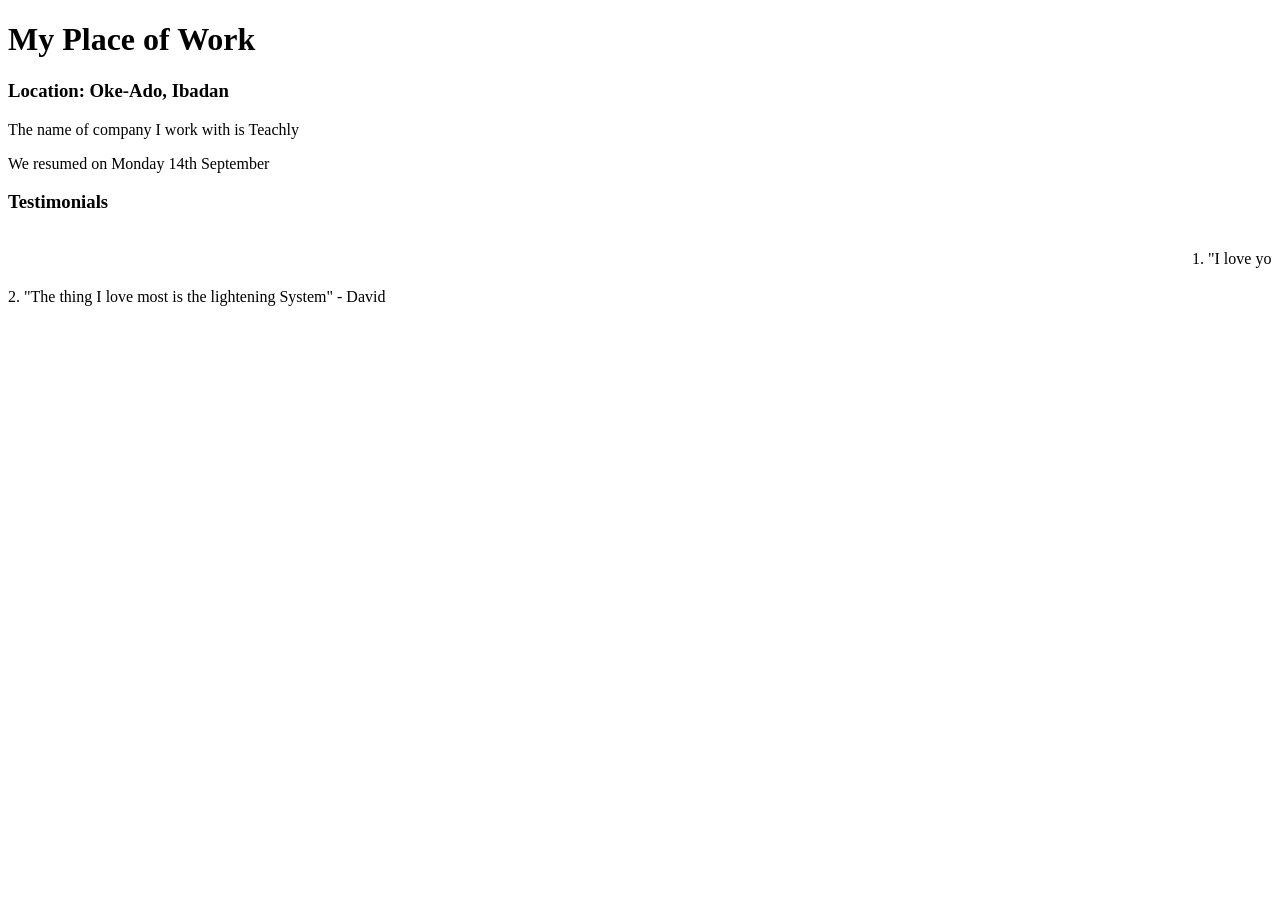
<file: index.html>
<!DOCTYPE html>
<html lang="en">
<head>
    <meta charset="UTF-8">
    <meta name="viewport" content="width=device-width, initial-scale=1.0">
    <title>My First Project</title>
</head>
<body>
  <h1>My Place of Work</h1>
  <h3>Location: Oke-Ado, Ibadan</h3>
  <p>The name of company I work with is Teachly</p>  
  <span>We resumed on Monday 14th September</span>




 


  <h3>Testimonials</h3>
  <br>
  <marquee>1. "I love your services" - Jane</marquee>
  <p>2. "The thing I love most is the lightening System" - David</p>
</body>
</html>
</file>
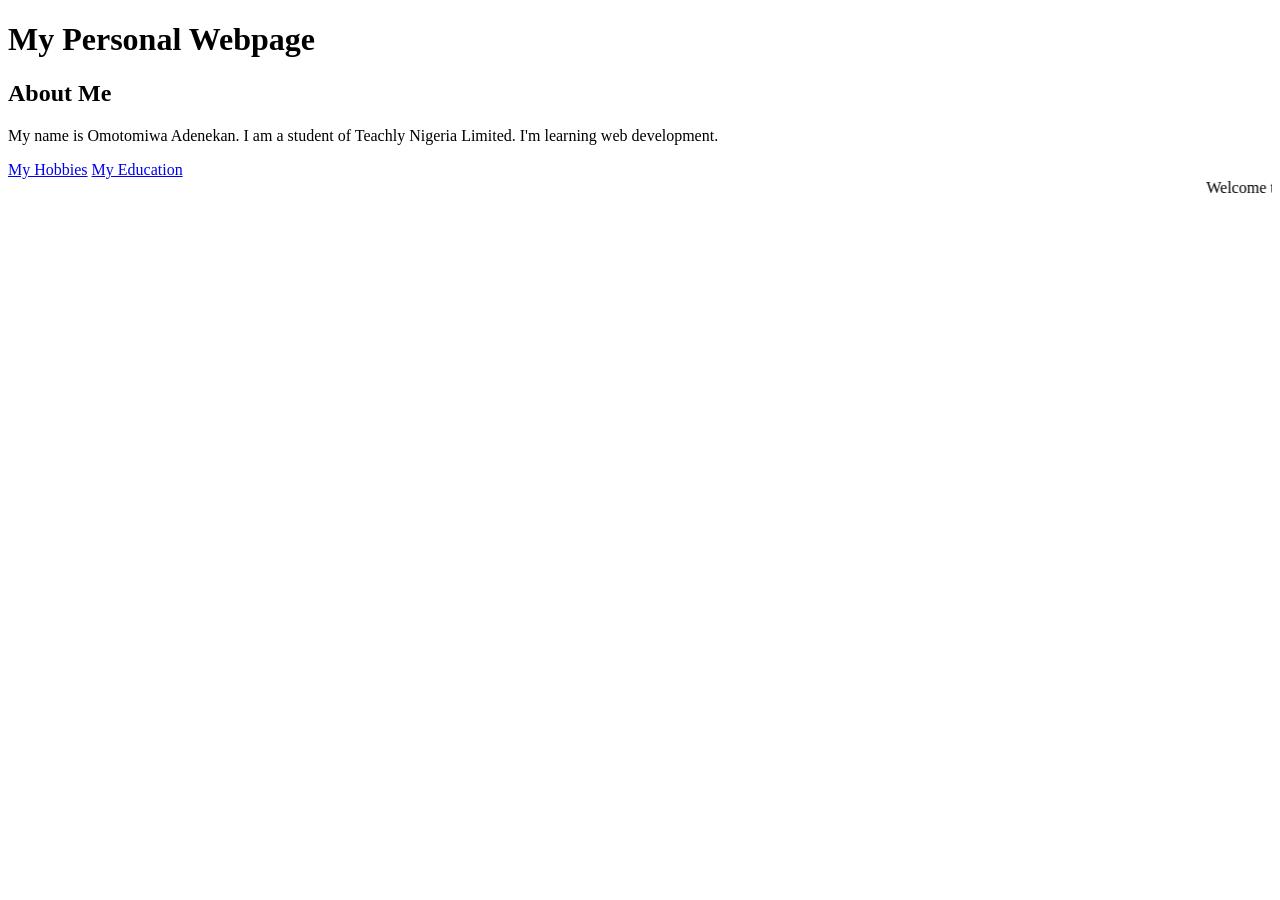
<file: about.html>
<!DOCTYPE html>
<html lang="en">
<head>
    <meta charset="UTF-8">
    <meta name="viewport" content="width=device-width, initial-scale=1.0">
    <title>My Personal Webpage</title>
</head>
<body>
    <h1>My Personal Webpage</h1>
    <h2>About Me</h2>
    <p>My name is Omotomiwa Adenekan. I am a student of Teachly Nigeria Limited. I'm learning web development.</p>

    <a href="hobbies.html">My Hobbies</a>
    <a href="education.html">My Education</a>

    <marquee behaviour="scroll" direction="left" scrollamount="5">Welcome to my personal webpage! I am excited to share my hobbies and educational journey with you.</marquee>
</body>
</html>
</file>
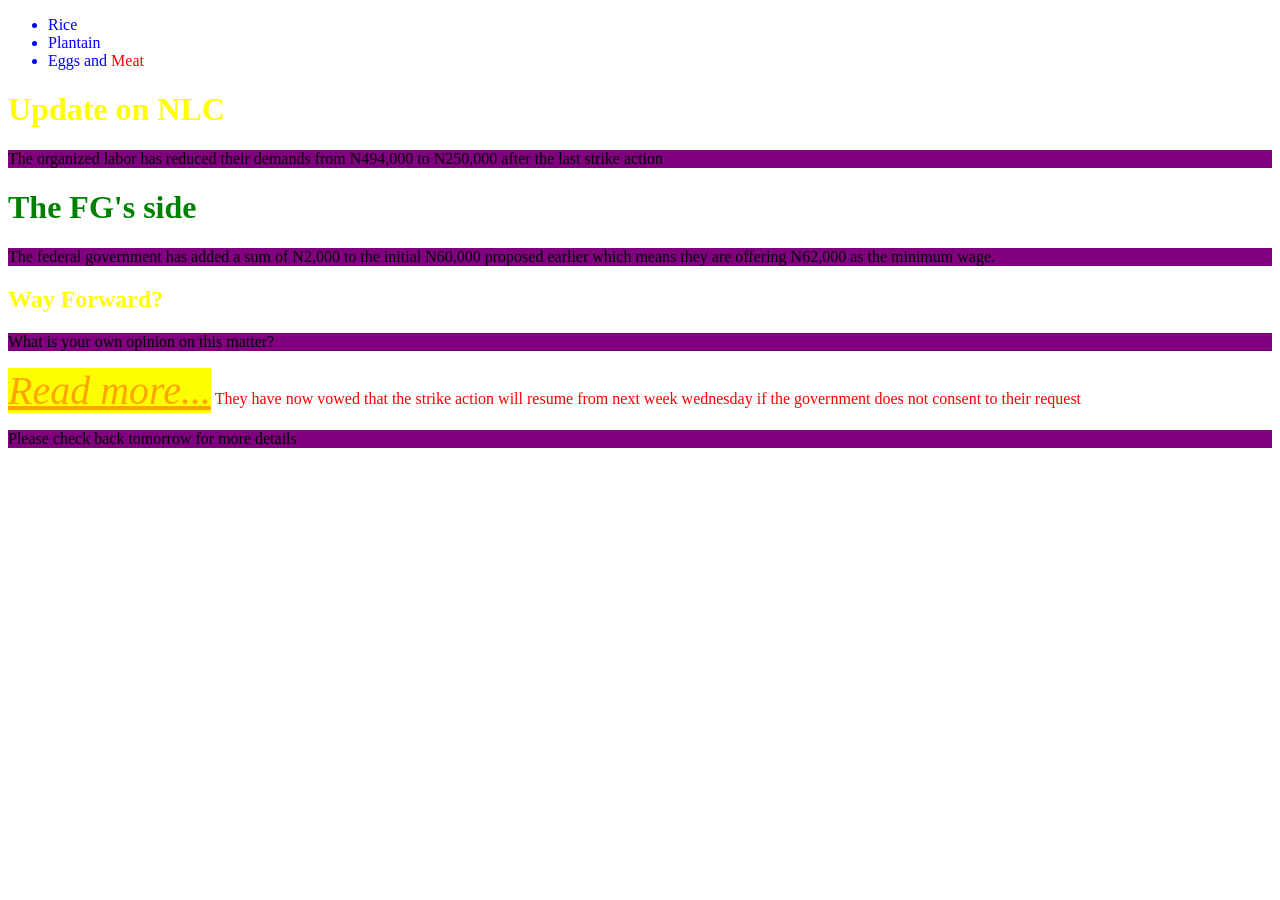
<file: css.html>
<!DOCTYPE html>
<html lang="en">
<head>
    <meta charset="UTF-8">
    <meta name="viewport" content="width=device-width, initial-scale=1.0">
    <title>Document</title>
    <style = "text/css">
        ul {
            list-style-type: disc;
            color: blue;
        }
        span {
            color: red;
        }
        h1 {
            color: green;
        }
        p {
            background-color: purple;
        }
        a {
            color: orange;
            background-color: yellow;
            font-style: italic;
            font-size: 40px;
        }
        # {
            color: red;
        }
       .heading {
        color: yellow;
       }
    </style>
</head>
<body>
   <ul>
<li>Rice</li>
<li>Plantain</li>
<li>Eggs and <span id="red">Meat</span></li>
</ul>
<h1 class="heading">Update on NLC</h1>
<p class="article">The organized labor has reduced their demands from N494,000 to N250,000 after the last strike action</p>
<h1 id="one">The FG's side</h1>
<p>The federal government has added a sum of N2,000 to the initial N60,000 proposed earlier which means they are offering N62,000 as the minimum wage.</p>
<h2 class="heading">Way Forward?</h2>
<p class="article">What is your own opinion on this matter?</p>
<a href="index.html">Read more...</a>
<span class="article">They have now vowed that the strike action will resume from next week wednesday if the government does not consent to their request</span>
<p>Please check back tomorrow for more details</p> 
</body>
</html>
</file>
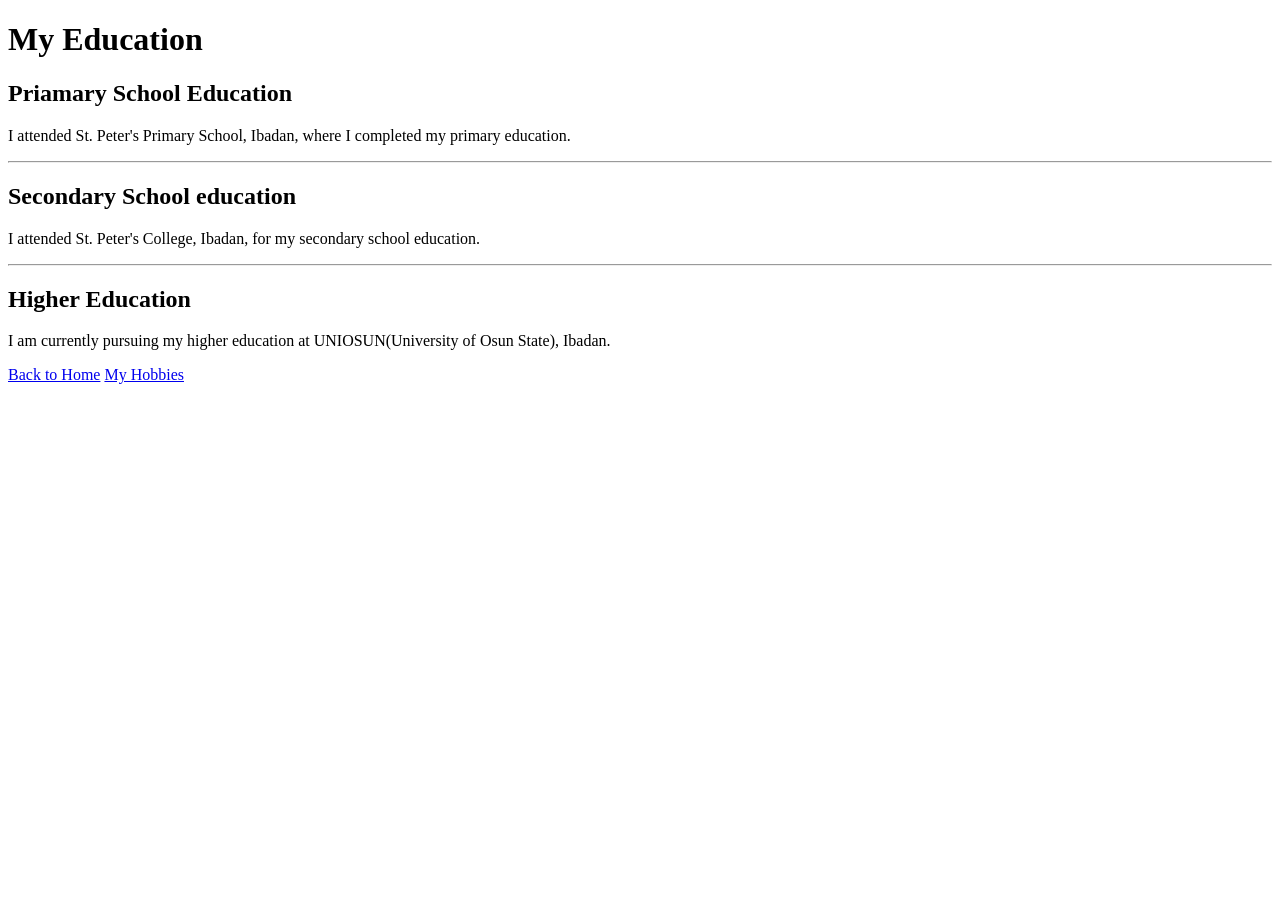
<file: education.html>
<!DOCTYPE html>
<html lang="en">
<head>
   
    <title>My Education</title>
</head>
<body>
    <h1>My Education</h1>
<h2>Priamary School Education</h2>
<p>I attended St. Peter's Primary School, Ibadan, where I completed my primary education.</p>
<hr>

    <h2>Secondary School education</h2   >
    <p> I attended St. Peter's College, Ibadan, for my secondary school education.</p>
<hr>

    <h2>Higher Education</h2>
    <p>I am currently pursuing my higher education at UNIOSUN(University of Osun State), Ibadan.</p>

    <a href="index.html">Back to Home</a>
    <a href="hobbies.html">My Hobbies</a>
</body>
</html>
</file>
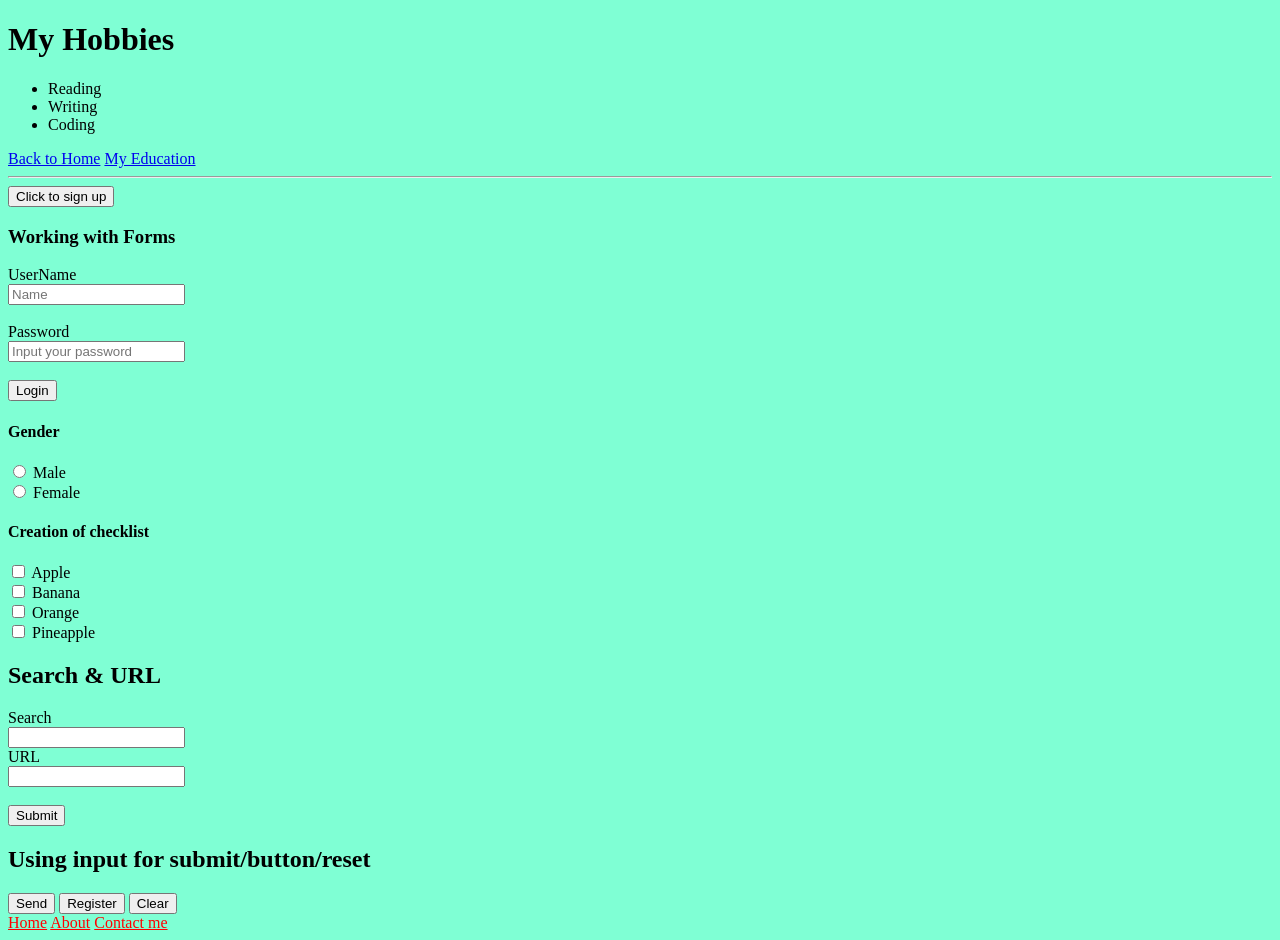
<file: hobbies.html>
<!DOCTYPE html>
<html lang="en">
<head>
    <title>My Hobbies</title>
    
</head>
<body style="background-color: aquamarine;">
    
    <h1>My Hobbies</h1>
    <ul>
        <li>Reading</li>
        <li>Writing</li>
        <li>Coding</li>
    </ul>

    <a href="index.html">Back to Home</a>
    <a href="education.html">My Education</a>
 <hr>
<a href="index.html">
    <button>Click to sign up</button>
</a>
 
        <h3>Working with Forms</h3>
    <form action="index.html" method="get">
        <label for="name">UserName</label><br>
        <input type="text" name="username" id="1" placeholder="Name"><br><br>

        <label for="password" >Password</label><br>
        <input type="text" name="password" id="pwd" placeholder="Input your password"><br><br>
    <button type="submit">Login</button>

    <h4>Gender</h4>
     <input type="radio" placeholder="gender" value="male" name="gender">
    <label for="gender" value="male">Male</label><br>
      <input type ="radio" placeholder="Gender" value="Female" name="gender">
            <label for ="Gender">Female</label><br>

        <h4>Creation of checklist</h4>
        <input type="checkbox">
        <label for="fruits">Apple</label><br>
        <input type="checkbox">
         <label for="fruits">Banana</label><br>
          <input type="checkbox">
          <label for="fruits">Orange</label><br>
           <input type="checkbox">
           <label for="fruits">Pineapple</label><br>
 
            <h2>Search & URL</h2> 
            <label>Search</label><br>
             <input type="search"><br>
              <label>URL</label><br> 
              <input type="url"><br><br> 
              <input type="submit" value="Submit"> 
              
              <h2>Using input for submit/button/reset</h2>
               <input type="submit" value="Send"> 
               <input type="button" value="Register">
                <input type="reset" value="Clear">
    </form>
    <div>
        <a href="home" style="color: red;">Home</a>
        <a href="about" style="color: red;">About</a>
        <a href="contact" style="color: red;">Contact me</a>
</body>
</html>
</file>
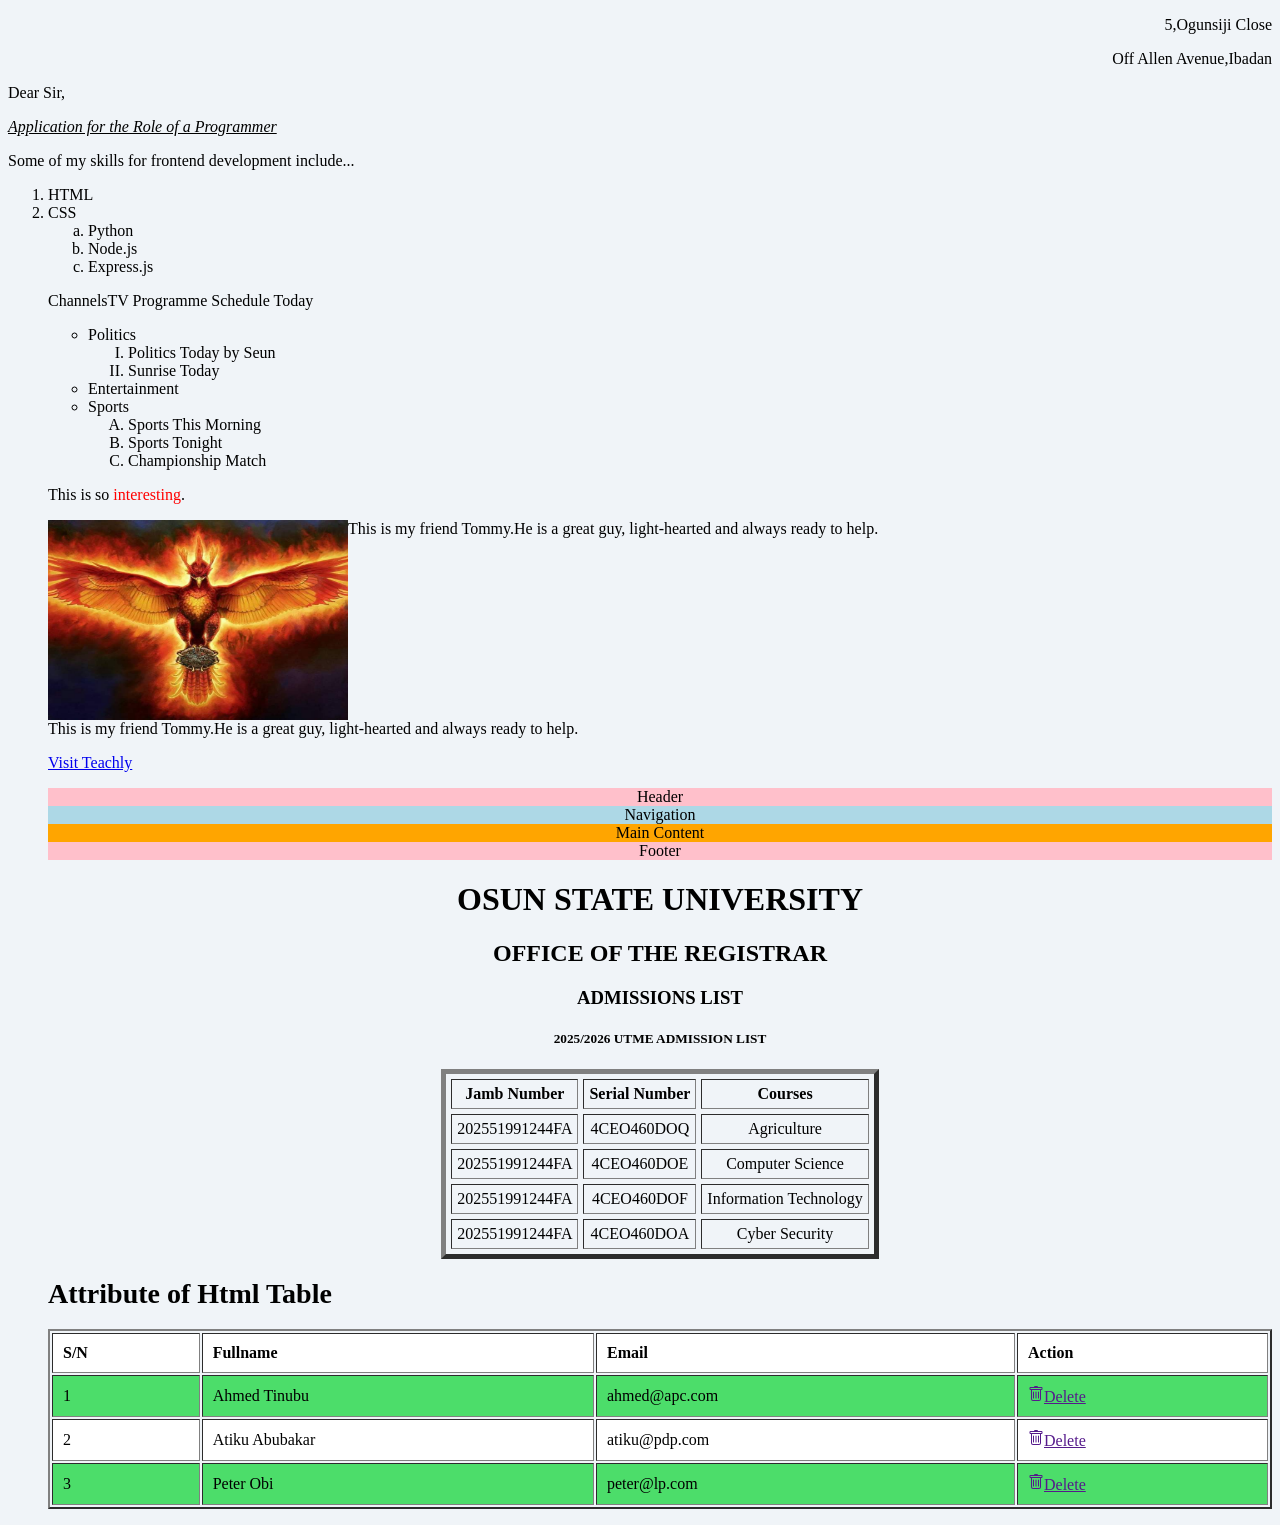
<file: letter.html>
<!DOCTYPE html>
<html lang="en">
<head>
    <meta charset="UTF-8">
    <meta name="viewport" content="width=device-width, initial-scale=1.0">
    <title>Opening of a Letter</title>
</head>
<body>
    <p align="right">5,Ogunsiji Close</p>
    <p align="right"> Off Allen Avenue,Ibadan</p>

    <p>Dear Sir,</p>
    <p><u><i>Application for the Role of a Programmer</i></u></p>

    <p>Some of my skills for frontend development include...</p>
    <ol>
        <li>HTML</li>
        <li>CSS <ol type="a">       
             <li>Python</li>
            <li>Node.js</li>
            <li>Express.js</li>
        
    </ol> 



    <p>ChannelsTV Programme Schedule Today</p>
    <ul>
        <li>Politics</li> <ol type="I">
            <li>Politics Today by Seun</li>
            <li>Sunrise Today</li>
    </ol>
    </ul>
        <ul>
            <li>Entertainment</li> 
        </ul>
<ul>
    <li>Sports</li> <ol type="A">
            <li>Sports This Morning</li>
            <li>Sports Tonight</li>
            <li>Championship Match</li>
    </ol>
</ul>

<p >This is so <span style="color:red;">interesting</span>.</p>

<img src="./images/tommy.jpg" alt="tommy" width="300" height="200" style="float:left;">
<span style="float:left;">This is my friend Tommy.He is a great guy, light-hearted and always ready to help.</span>
<br>
<p style="clear:left">This is my friend Tommy.He is a great guy, light-hearted and always ready to help.</p>
<p><a href="https://www.teachly.com.ng">Visit Teachly</a></p>


<div style="background-color: pink; text-align: center;">
    Header
</div>
<div style="background-color: lightblue; text-align: center;">
    Navigation
</div>
<div style="background-color: orange; text-align: center;">
    Main Content
</div>
<div></div>
</body>
<div style="background-color: pink; text-align: center;">
    Footer
</div>

<main style="text-align: center;">
  <h1>OSUN STATE UNIVERSITY</h1>
  <h2>OFFICE OF THE REGISTRAR</h2>
  <h3>ADMISSIONS LIST</h3>
  <h5>2025/2026 UTME ADMISSION LIST</h5>
  <table border="5" align="center" cellpadding="5" cellspacing="5">
    <tr>
    <th>Jamb Number</th> 
    <th>Serial Number</th>
    <th>Courses</th>
    </tr>

    <tr>
      <td>202551991244FA</td>
      <td>4CEO460DOQ</td>
      <td>Agriculture</td>
    </tr>

    <tr>
      <td>202551991244FA</td>
      <td>4CEO460DOE</td>
      <td>Computer Science</td>
    </tr>

    <tr>
       <td>202551991244FA</td>
      <td>4CEO460DOF</td>
      <td>Information Technology</td>
    </tr>

    <tr>
       <td>202551991244FA</td>
      <td>4CEO460DOA</td>
      <td>Cyber Security</td>
    </tr>
  </table>
 </main>
 
 <body style="background-color: #f0f4f8;">
    <div>
    <h1 style="font-weight: 600; font-size: 28px;">
        Attribute of Html Table
    </h1>

    <table border="2" cellpadding="10" cellspacing="2" width="100%">
        <tr style="background-color: white;">
        <th>S/N</th>
        <th>Fullname</th>
        <th>Email</th>
        <th>Action</th>
        </tr>

        <tr style="background-color: #4cdd6a;">
            <td>1</td>
            <td>Ahmed Tinubu</td>
            <td>ahmed@apc.com</td>
         <td><a href=""><svg xmlns="http://www.w3.org/2000/svg" width="16" height="16" fill="currentColor" class="bi bi-trash" viewBox="0 0 16 16">
  <path d="M5.5 5.5A.5.5 0 0 1 6 6v6a.5.5 0 0 1-1 0V6a.5.5 0 0 1 .5-.5m2.5 0a.5.5 0 0 1 .5.5v6a.5.5 0 0 1-1 0V6a.5.5 0 0 1 .5-.5m3 .5a.5.5 0 0 0-1 0v6a.5.5 0 0 0 1 0z"/>
  <path d="M14.5 3a1 1 0 0 1-1 1H13v9a2 2 0 0 1-2 2H5a2 2 0 0 1-2-2V4h-.5a1 1 0 0 1-1-1V2a1 1 0 0 1 1-1H6a1 1 0 0 1 1-1h2a1 1 0 0 1 1 1h3.5a1 1 0 0 1 1 1zM4.118 4 4 4.059V13a1 1 0 0 0 1 1h6a1 1 0 0 0 1-1V4.059L11.882 4zM2.5 3h11V2h-11z"/>
</svg>Delete</a>
            </td>
         </tr>

        <tr style="background-color: white;">
            <td>2</td>
            <td>Atiku Abubakar</td>
            <td>atiku@pdp.com</td>
            <td><a href=""><svg xmlns="http://www.w3.org/2000/svg" width="16" height="16" fill="currentColor" class="bi bi-trash" viewBox="0 0 16 16">
  <path d="M5.5 5.5A.5.5 0 0 1 6 6v6a.5.5 0 0 1-1 0V6a.5.5 0 0 1 .5-.5m2.5 0a.5.5 0 0 1 .5.5v6a.5.5 0 0 1-1 0V6a.5.5 0 0 1 .5-.5m3 .5a.5.5 0 0 0-1 0v6a.5.5 0 0 0 1 0z"/>
  <path d="M14.5 3a1 1 0 0 1-1 1H13v9a2 2 0 0 1-2 2H5a2 2 0 0 1-2-2V4h-.5a1 1 0 0 1-1-1V2a1 1 0 0 1 1-1H6a1 1 0 0 1 1-1h2a1 1 0 0 1 1 1h3.5a1 1 0 0 1 1 1zM4.118 4 4 4.059V13a1 1 0 0 0 1 1h6a1 1 0 0 0 1-1V4.059L11.882 4zM2.5 3h11V2h-11z"/>
    </svg>Delete</a>
    </td>
        </tr>

        <tr style="background-color:#4cdd6a;">
             <td>3</td>
            <td>Peter Obi</td>
            <td>peter@lp.com</td>
            <td><a href=""><svg xmlns="http://www.w3.org/2000/svg" width="16" height="16" fill="currentColor" class="bi bi-trash" viewBox="0 0 16 16">
  <path d="M5.5 5.5A.5.5 0 0 1 6 6v6a.5.5 0 0 1-1 0V6a.5.5 0 0 1 .5-.5m2.5 0a.5.5 0 0 1 .5.5v6a.5.5 0 0 1-1 0V6a.5.5 0 0 1 .5-.5m3 .5a.5.5 0 0 0-1 0v6a.5.5 0 0 0 1 0z"/>
  <path d="M14.5 3a1 1 0 0 1-1 1H13v9a2 2 0 0 1-2 2H5a2 2 0 0 1-2-2V4h-.5a1 1 0 0 1-1-1V2a1 1 0 0 1 1-1H6a1 1 0 0 1 1-1h2a1 1 0 0 1 1 1h3.5a1 1 0 0 1 1 1zM4.118 4 4 4.059V13a1 1 0 0 0 1 1h6a1 1 0 0 0 1-1V4.059L11.882 4zM2.5 3h11V2h-11z"/>
    </svg>Delete</a>
    </td> 
        </tr>
    </table>
    </div>
 </body>
</html>
</file>
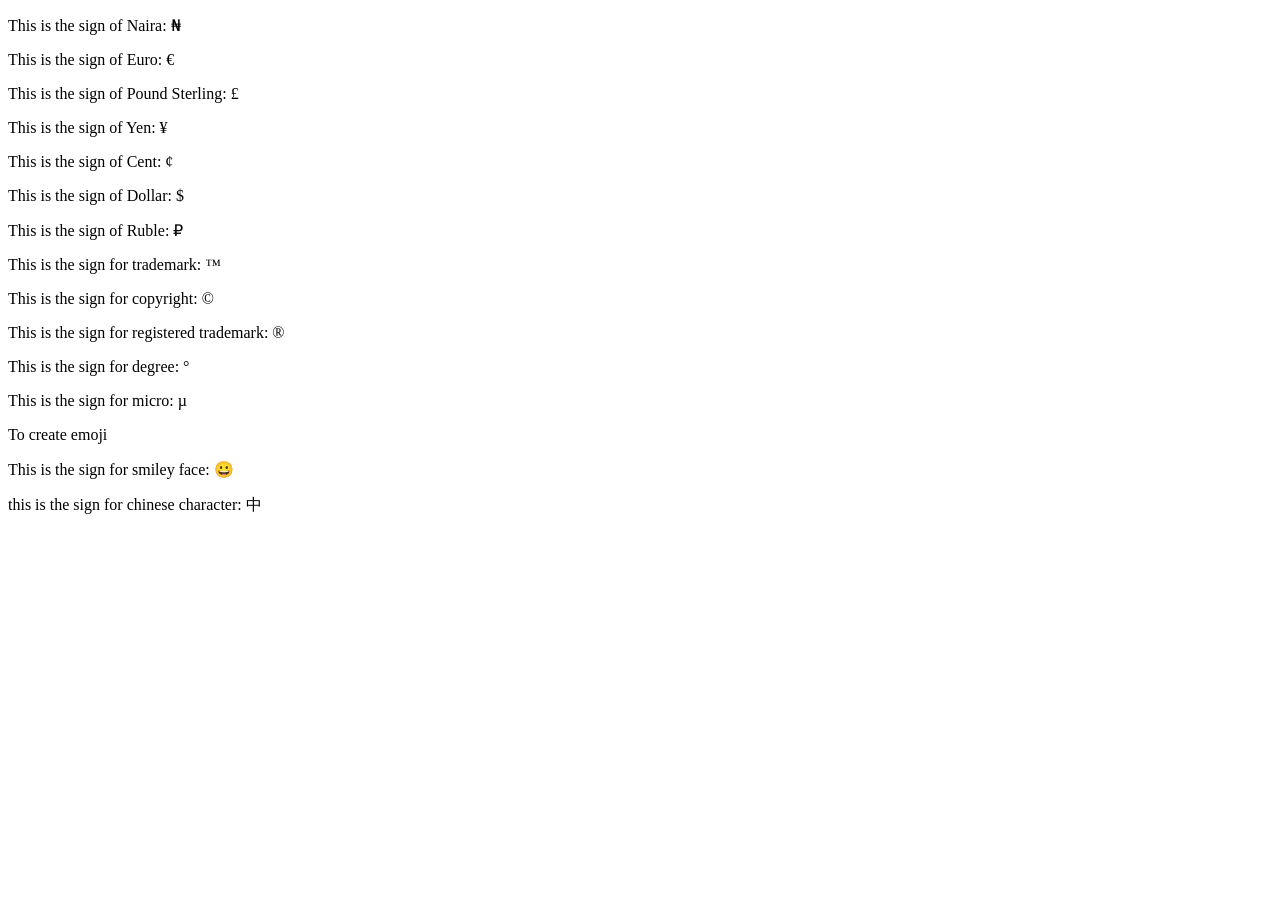
<file: metatags.html>
<!DOCTYPE html>
<html lang="en">
<head>
    <meta charset="UTF-8">
    <meta name="viewport" content="width=device-width, initial-scale=1.0">
    <title>Document</title>
</head>
<body>
   <p>This is the sign of Naira: &#8358;</p> 
   <p>This is the sign of Euro: &#8364;</p>
   <p>This is the sign of Pound Sterling: &#163;</p>
   <p>This is the sign of Yen: &#165;</p>
   <p>This is the sign of Cent: &#162;</p>
   <p>This is the sign of Dollar: &#36;</p>
   <p>This is the sign of Ruble: &#8381;</p>
   <p>This is the sign for trademark: &#8482;</p>
   <p>This is the sign for copyright: &#169;</p>
   <p>This is the sign for registered trademark: &#174;</p>
   <p>This is the sign for degree: &#176;</p>
   <p>This is the sign for micro: &#181;</p>

   <p>To create emoji</p>
    <p>This is the sign for smiley face: &#128512;</p>
    <p>this is the sign for chinese character: &#20013;</p>
</body>
</html>
</file>
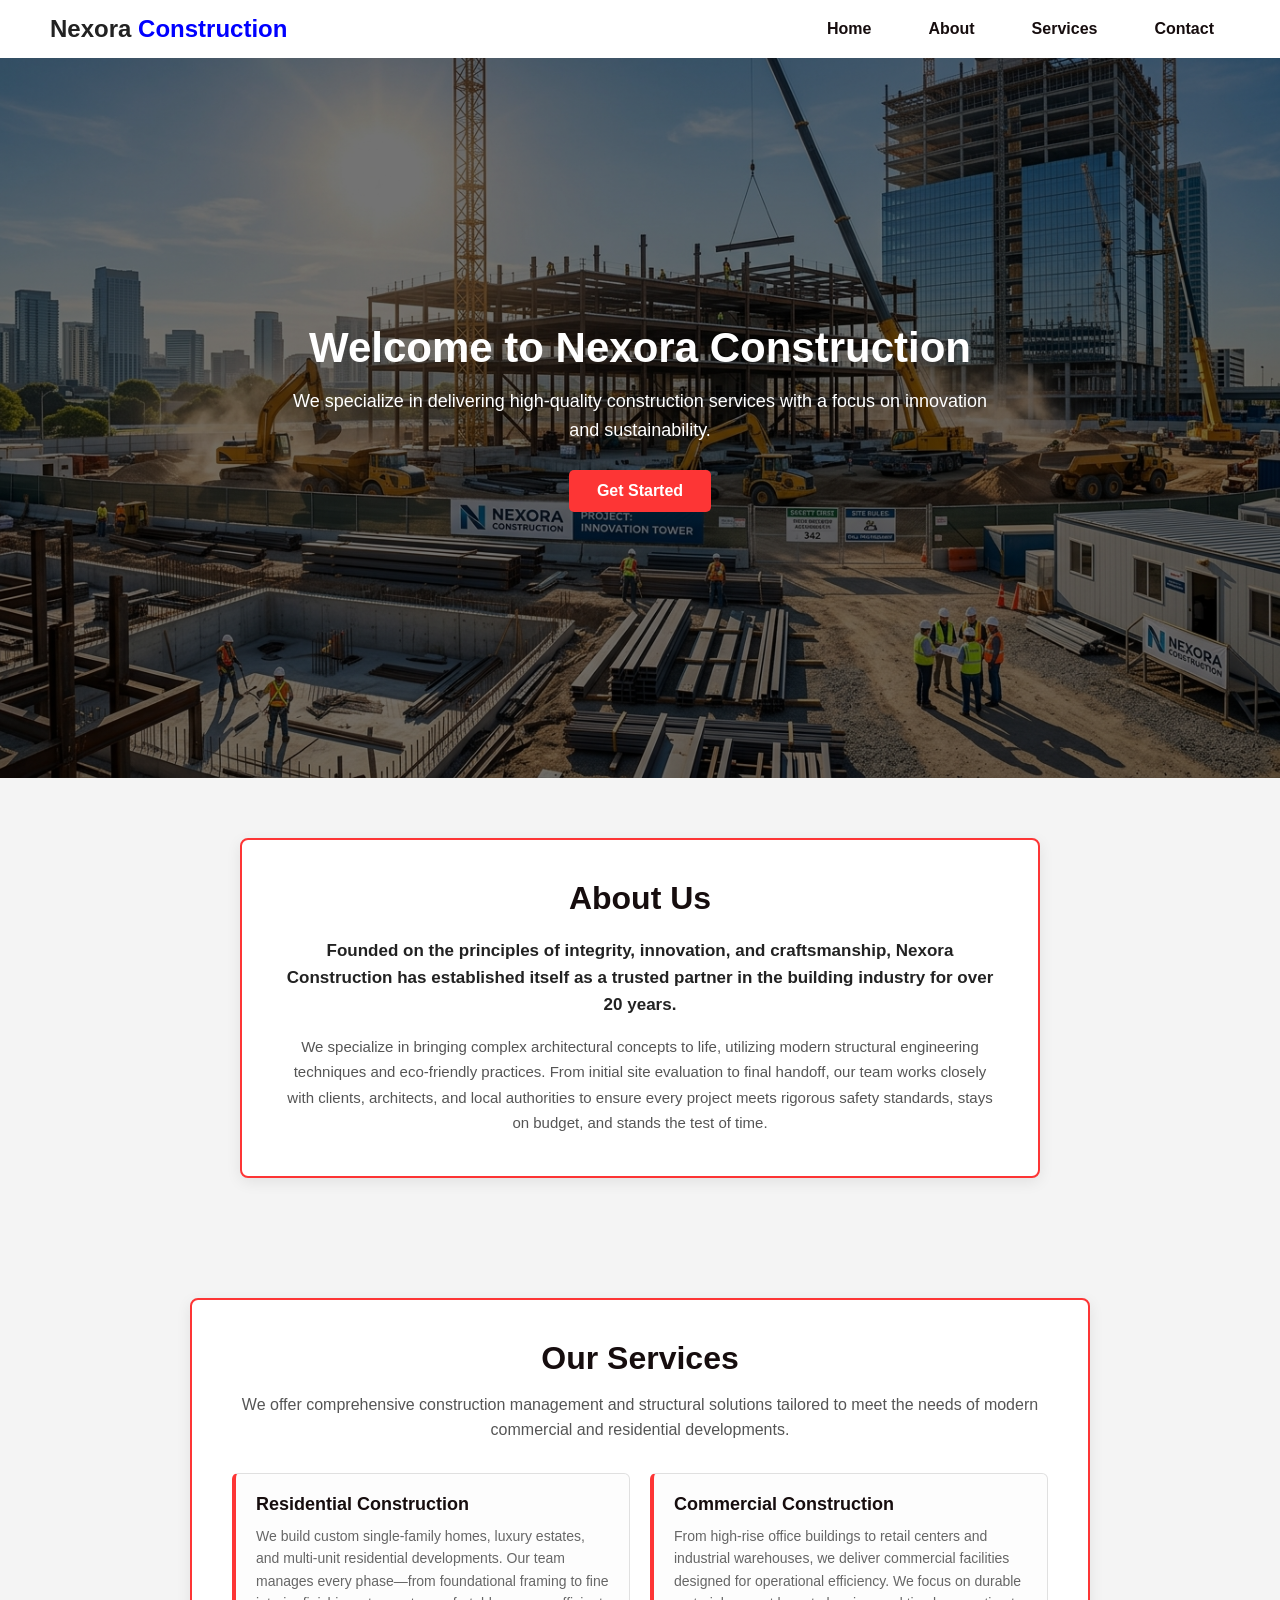
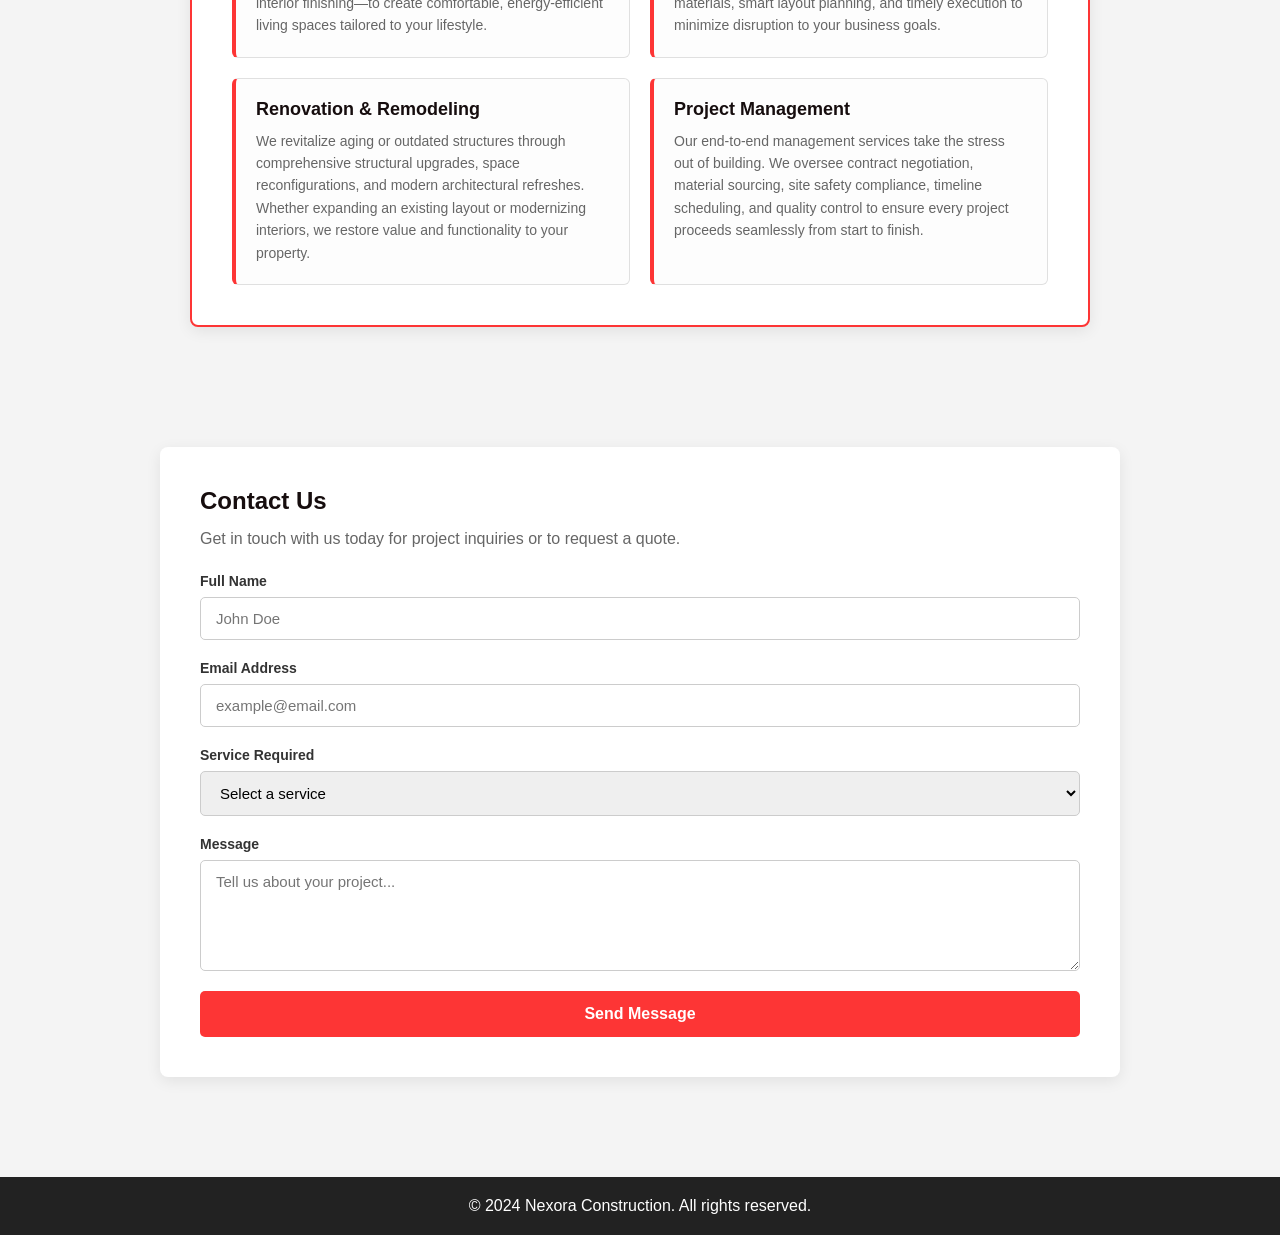
<file: project.html>
<!DOCTYPE html>
<html lang="en">
<head>
    <meta charset="UTF-8">
    <meta name="viewport" content="width=device-width, initial-scale=1.0">
    <title>Nexora Construction</title>
    <link rel="stylesheet" href="style.css">
</head>
<body>

    <header>
        <nav class="navbar">
            <h1>Nexora <span>Construction</span></h1>
            <div class="nav-links">
                <ul>
                    <li><a href="#index">Home</a></li>
                    <li><a href="#about">About</a></li>
                    <li><a href="#services">Services</a></li>
                    <li><a href="#contact">Contact</a></li>
                </ul>
            </div>
        </nav>
    </header>

    <main>
        <!-- Hero Section -->
        <section id="index" class="hero-section">
            <div class="hero-content">
                <h2>Welcome to Nexora Construction</h2>
                <p>We specialize in delivering high-quality construction services with a focus on innovation and sustainability.</p>
                <a href="#contact" class="hero-btn">Get Started</a>
            </div>
        </section>

        <section id="about" class="content-section">
    <div class="about-container">
        <h2>About Us</h2>
        <p class="about-lead">
            Founded on the principles of integrity, innovation, and craftsmanship, Nexora Construction has established itself as a trusted partner in the building industry for over 20 years.
        </p>
        <p class="about-body">
            We specialize in bringing complex architectural concepts to life, utilizing modern structural engineering techniques and eco-friendly practices. From initial site evaluation to final handoff, our team works closely with clients, architects, and local authorities to ensure every project meets rigorous safety standards, stays on budget, and stands the test of time.
        </p>
    </div>
    </section>

        <section id="services" class="content-section">
    <div class="services-container">
        <h2>Our Services</h2>
        <p class="services-intro">
            We offer comprehensive construction management and structural solutions tailored to meet the needs of modern commercial and residential developments.
        </p>

        <div class="services-grid">
            <div class="service-box">
                <h3>Residential Construction</h3>
                <p>We build custom single-family homes, luxury estates, and multi-unit residential developments. Our team manages every phase—from foundational framing to fine interior finishing—to create comfortable, energy-efficient living spaces tailored to your lifestyle.</p>
            </div>

            <div class="service-box">
                <h3>Commercial Construction</h3>
                <p>From high-rise office buildings to retail centers and industrial warehouses, we deliver commercial facilities designed for operational efficiency. We focus on durable materials, smart layout planning, and timely execution to minimize disruption to your business goals.</p>
            </div>

            <div class="service-box">
                <h3>Renovation & Remodeling</h3>
                <p>We revitalize aging or outdated structures through comprehensive structural upgrades, space reconfigurations, and modern architectural refreshes. Whether expanding an existing layout or modernizing interiors, we restore value and functionality to your property.</p>
            </div>

            <div class="service-box">
                <h3>Project Management</h3>
                <p>Our end-to-end management services take the stress out of building. We oversee contract negotiation, material sourcing, site safety compliance, timeline scheduling, and quality control to ensure every project proceeds seamlessly from start to finish.</p>
            </div>
        </div>
    </div>
        </section>

        <!-- Contact Section with Form -->
        <section id="contact" class="content-section">
            <div class="contact-container">
                <h2>Contact Us</h2>
                <p class="contact-subtitle">Get in touch with us today for project inquiries or to request a quote.</p>
                
                <form class="contact-form">
                    <div class="form-group">
                        <label for="name">Full Name</label>
                        <input type="text" id="name" name="name" placeholder="John Doe" required>
                    </div>

                    <div class="form-group">
                        <label for="email">Email Address</label>
                        <input type="email" id="email" name="email" placeholder="example@email.com" required>
                    </div>

                    <div class="form-group">
                        <label for="service">Service Required</label>
                        <select id="service" name="service" required>
                            <option value="" disabled selected>Select a service</option>
                            <option value="residential">Residential Construction</option>
                            <option value="commercial">Commercial Construction</option>
                            <option value="renovation">Renovation & Remodeling</option>
                            <option value="management">Project Management</option>
                        </select>
                    </div>

                    <div class="form-group">
                        <label for="message">Message</label>
                        <textarea id="message" name="message" rows="5" placeholder="Tell us about your project..." required></textarea>
                    </div>

                    <button type="submit" class="submit-btn">Send Message</button>
                </form>
            </div>
        </section>
    </main>
<footer>
        <p>&copy; 2024 Nexora Construction. All rights reserved.</p>
        
    </footer>
</body>
</html>
</file>
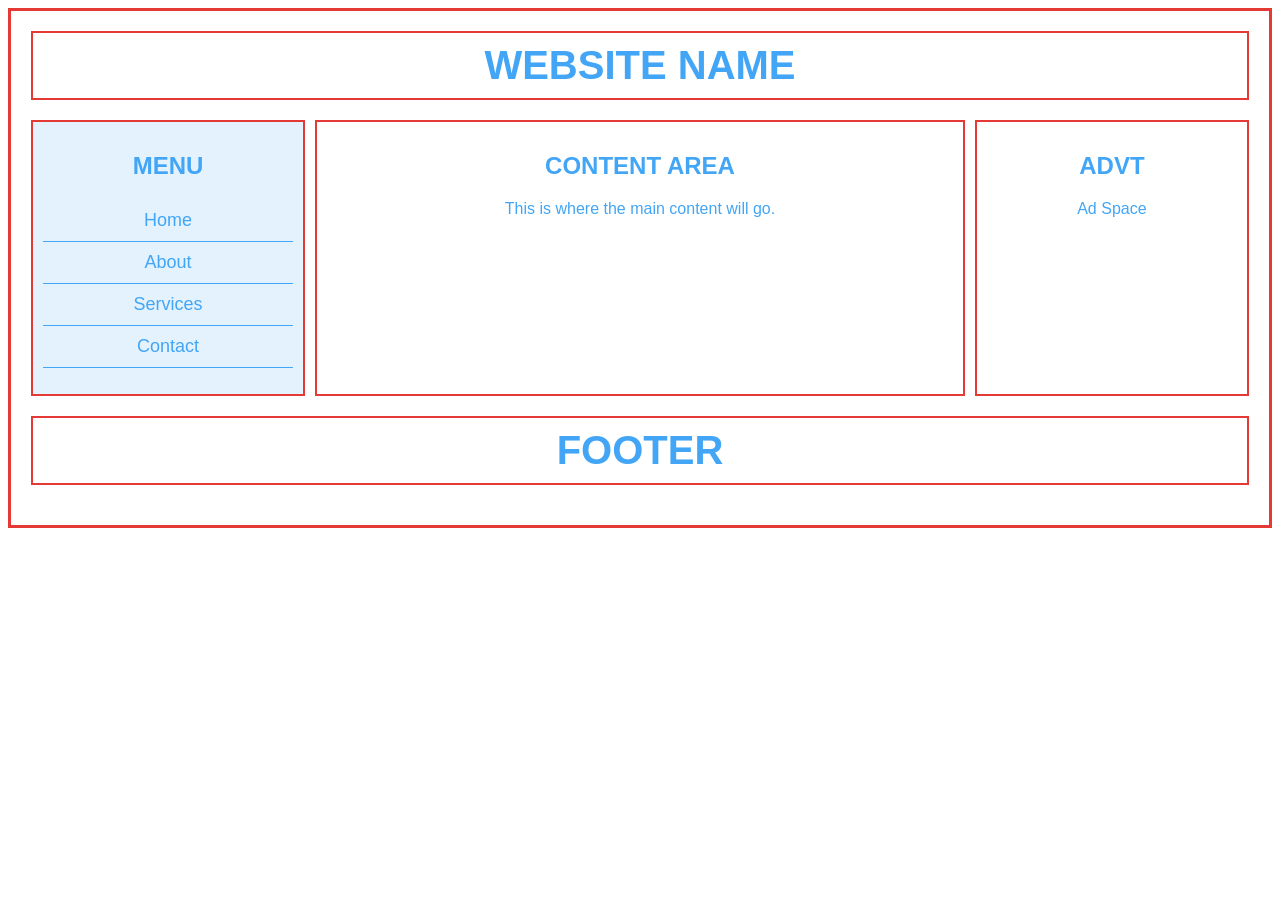
<file: wireframe.html>
<!DOCTYPE html>
<html lang="en">
<head>
    <meta charset="UTF-8">
    <meta name="viewport" content="width=device-width, initial-scale=1.0">
    <title>Wireframe Layout</title>
    <link rel="stylesheet" href="./wireframe.css">
</head>
<body>
    <div class="container">
        <div class="header">
        <header>
            <h1>WEBSITE NAME</h1>
        </header>
        </div>
        
        <main>
            <nav class="menu">
                <h2>MENU</h2>
                <ul>
                    <li><a href="#">Home</a></li>
                    <li><a href="#">About</a></li>
                    <li><a href="#">Services</a></li>
                    <li><a href="#">Contact</a></li>
                </ul>

            </nav>
            
            <section class="content">
                <h2>CONTENT AREA</h2>
                <p>This is where the main content will go.</p>
            </section>

            <aside class="advt">
                <h2>ADVT</h2>
                <p>Ad Space</p>
            </aside>
        </main>

        <div class="footer">
        <footer>
            <p>FOOTER</p>
        </footer>
    </div>
    </div>
</body>
</html>
</file>
<file: style.css>
* {
    margin: 0;
    padding: 0;
    box-sizing: border-box;
    font-family: sans-serif;
}

body {
    background-color: #f4f4f4;
    color: #333;
}

nav {
    display: flex;
    align-items: center;
    justify-content: space-between;
    background-color: #ffffff;
    padding: 15px 50px;
    box-shadow: 0 2px 10px rgba(0, 0, 0, 0.1);
}

nav h1 {
    font-size: 24px;
    color: #222;
}

nav h1 span {
    color: blue;
}

nav ul { 
    display: flex;
    gap: 25px;
    list-style: none;
}

nav ul li a {
    text-decoration: none;
    color: #160d0e;
    font-weight: 600;
    padding: 8px 16px;
    border-radius: 4px;
    transition: all 0.3s ease;
}

nav ul li a:hover {
    background-color: #fd3535;
    color: #ffffff;
}

.hero-section {
    background-image: linear-gradient(rgba(0, 0, 0, 0.55), rgba(0, 0, 0, 0.55)), url('./images/building.jpg');
    background-size: cover;
    background-position: center;
    background-repeat: no-repeat;
    height: 80vh;
    display: flex;
    align-items: center;
    justify-content: center;
    text-align: center;
    color: #ffffff;
    padding: 0 20px;
}

.hero-content {
    max-width: 700px;
}

.hero-content h2 {
    font-size: 42px;
    margin-bottom: 15px;
}

.hero-content p {
    font-size: 18px;
    line-height: 1.6;
    margin-bottom: 25px;
}

.hero-btn {
    display: inline-block;
    padding: 12px 28px;
    background-color: #fd3535;
    color: #ffffff;
    text-decoration: none;
    font-weight: bold;
    border-radius: 5px;
    transition: background 0.3s ease, transform 0.2s ease;
}

.hero-btn:hover {
    background-color: #d62828;
    transform: translateY(-2px);
}


.content-section {
    padding: 60px 20px;
    max-width: 1000px;
    margin: 0 auto;
}

.content-section h2 {
    margin-bottom: 15px;
    color: #160d0e;
}

.services-list {
    padding-left: 20px;
    line-height: 1.8;
}

/* Contact Form Styling */
.contact-container {
    background: #ffffff;
    padding: 40px;
    border-radius: 8px;
    box-shadow: 0 4px 15px rgba(0, 0, 0, 0.08);
}

.contact-subtitle {
    margin-bottom: 25px;
    color: #666;
}

.contact-form {
    display: flex;
    flex-direction: column;
    gap: 20px;
}

.form-group {
    display: flex;
    flex-direction: column;
    gap: 8px;
}

.form-group label {
    font-weight: 600;
    font-size: 14px;
    color: #333;
}

.form-group input,
.form-group select,
.form-group textarea {
    padding: 12px 15px;
    border: 1px solid #ccc;
    border-radius: 5px;
    font-size: 15px;
    outline: none;
    transition: border-color 0.3s ease;
}

.form-group input:focus,
.form-group select:focus,
.form-group textarea:focus {
    border-color: #fd3535;
}

.submit-btn {
    background-color: #fd3535;
    color: #ffffff;
    padding: 14px;
    border: none;
    border-radius: 5px;
    font-size: 16px;
    font-weight: bold;
    cursor: pointer;
    transition: background 0.0s ease;
}

.submit-btn:hover {
    background-color: #d62828;
}

footer {
    background-color: #222;
    color: #fff;
    text-align: center;
    padding: 20px 0;
    margin-top: 40px;
}

/* About Section Centered Box Container */
#about {
    display: flex;
    justify-content: center;
    align-items: center;
    padding: 60px 20px;
}

.about-container {
    width: 100%;
    max-width: 800px; /* Controls box width */
    margin: 0 auto;
    padding: 40px;
    background-color: #ffffff;
    border: 2px solid #fd3535; /* Container border */
    border-radius: 8px; /* Rounded corners */
    box-shadow: 0 4px 15px rgba(0, 0, 0, 0.08); /* Soft shadow */
    box-sizing: border-box; /* Includes padding and border in total width */
    text-align: center; /* Centers all text inside */
}

.about-container h2 {
    font-size: 32px;
    color: #160d0e;
    margin-bottom: 20px;
}

.about-lead {
    font-size: 17px;
    font-weight: 600;
    color: #222222;
    line-height: 1.6;
    margin-bottom: 15px;
}

.about-body {
    font-size: 15px;
    color: #555555;
    line-height: 1.7;
}

/* Services Section Centered Box Container */
#services {
    display: flex;
    justify-content: center;
    align-items: center;
    padding: 60px 20px;
}

.services-container {
    width: 100%;
    max-width: 900px; /* Controls main box width */
    margin: 0 auto;
    padding: 40px;
    background-color: #ffffff;
    border: 2px solid #fd3535; /* Matching red border box */
    border-radius: 8px;
    box-shadow: 0 4px 15px rgba(0, 0, 0, 0.08);
    box-sizing: border-box; /* Ensures padding & border stay within box size */
    text-align: center;
}

.services-container h2 {
    font-size: 32px;
    color: #160d0e;
    margin-bottom: 15px;
}

.services-intro {
    font-size: 16px;
    color: #555555;
    line-height: 1.6;
    margin-bottom: 30px;
}

/* Service Boxes Inside Container */
.services-grid {
    display: grid;
    grid-template-columns: repeat(auto-fit, minmax(350px, 1fr));
    gap: 20px;
    text-align: left;
}

.service-box {
    background-color: #fdfdfd;
    padding: 20px;
    border: 1px solid #e0e0e0;
    border-left: 4px solid #fd3535;
    border-radius: 6px;
    box-sizing: border-box;
}

.service-box h3 {
    font-size: 18px;
    color: #160d0e;
    margin-bottom: 10px;
}

.service-box p {
    font-size: 14px;
    color: #666666;
    line-height: 1.6;
}

/* Responsive view for mobile screens */
@media (max-width: 600px) {
    .services-grid {
        grid-template-columns: 1fr;
    }
}
</file>
<file: wireframe.css>
.container {
  width: 100%;
  margin: 0 auto;
  padding: 20px;
  box-sizing: border-box;
  font-family: Arial, sans-serif;
  background-color: #ffffff;
  border: 3px solid #e53935;
}

.header, .menu, .content, .advt, .footer {
  margin-bottom: 20px;
  padding: 10px;
  text-align: center;
  box-sizing: border-box;
  color: #42a5f5;
  border: 2px solid #e53935;
}

header h1, footer p {
    margin: 0;
    font-size: 40px;
    font-weight: bold;
}

main {
    display: flex;
    gap: 10px;
    min-height: 250px;
}

.menu {
    flex: 1;
    background-color: #e3f2fd;
}

.menu ul {
    list-style-type: none;
    padding: 0;
    margin-top:10px;
}

.menu ul li a {
    display: block;
    padding: 10px;
    text-decoration: none;
    color: #42a5f5;
    border-bottom: 1px solid #42a5f5;
    font-size:18px;
}

.content {
    flex: 2.5;
}

.advt {
    flex: 1;
}
</file>
